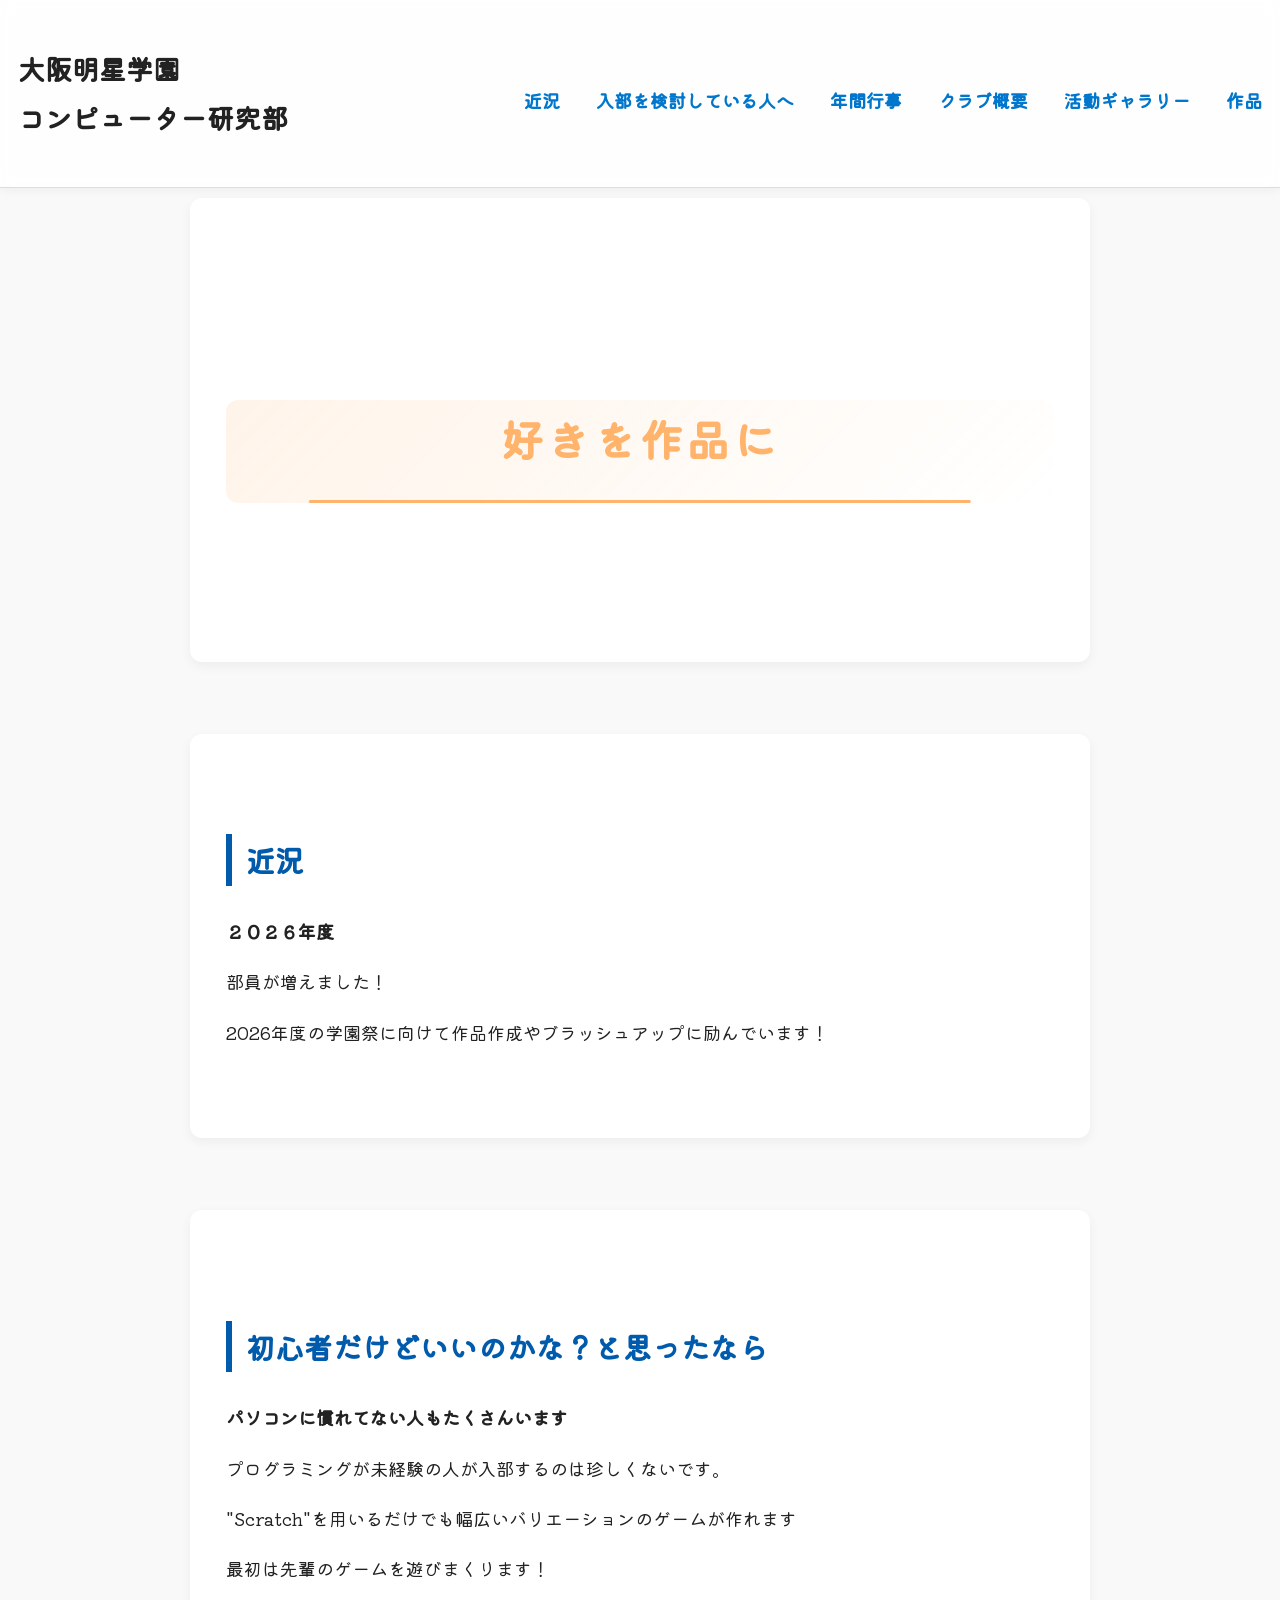
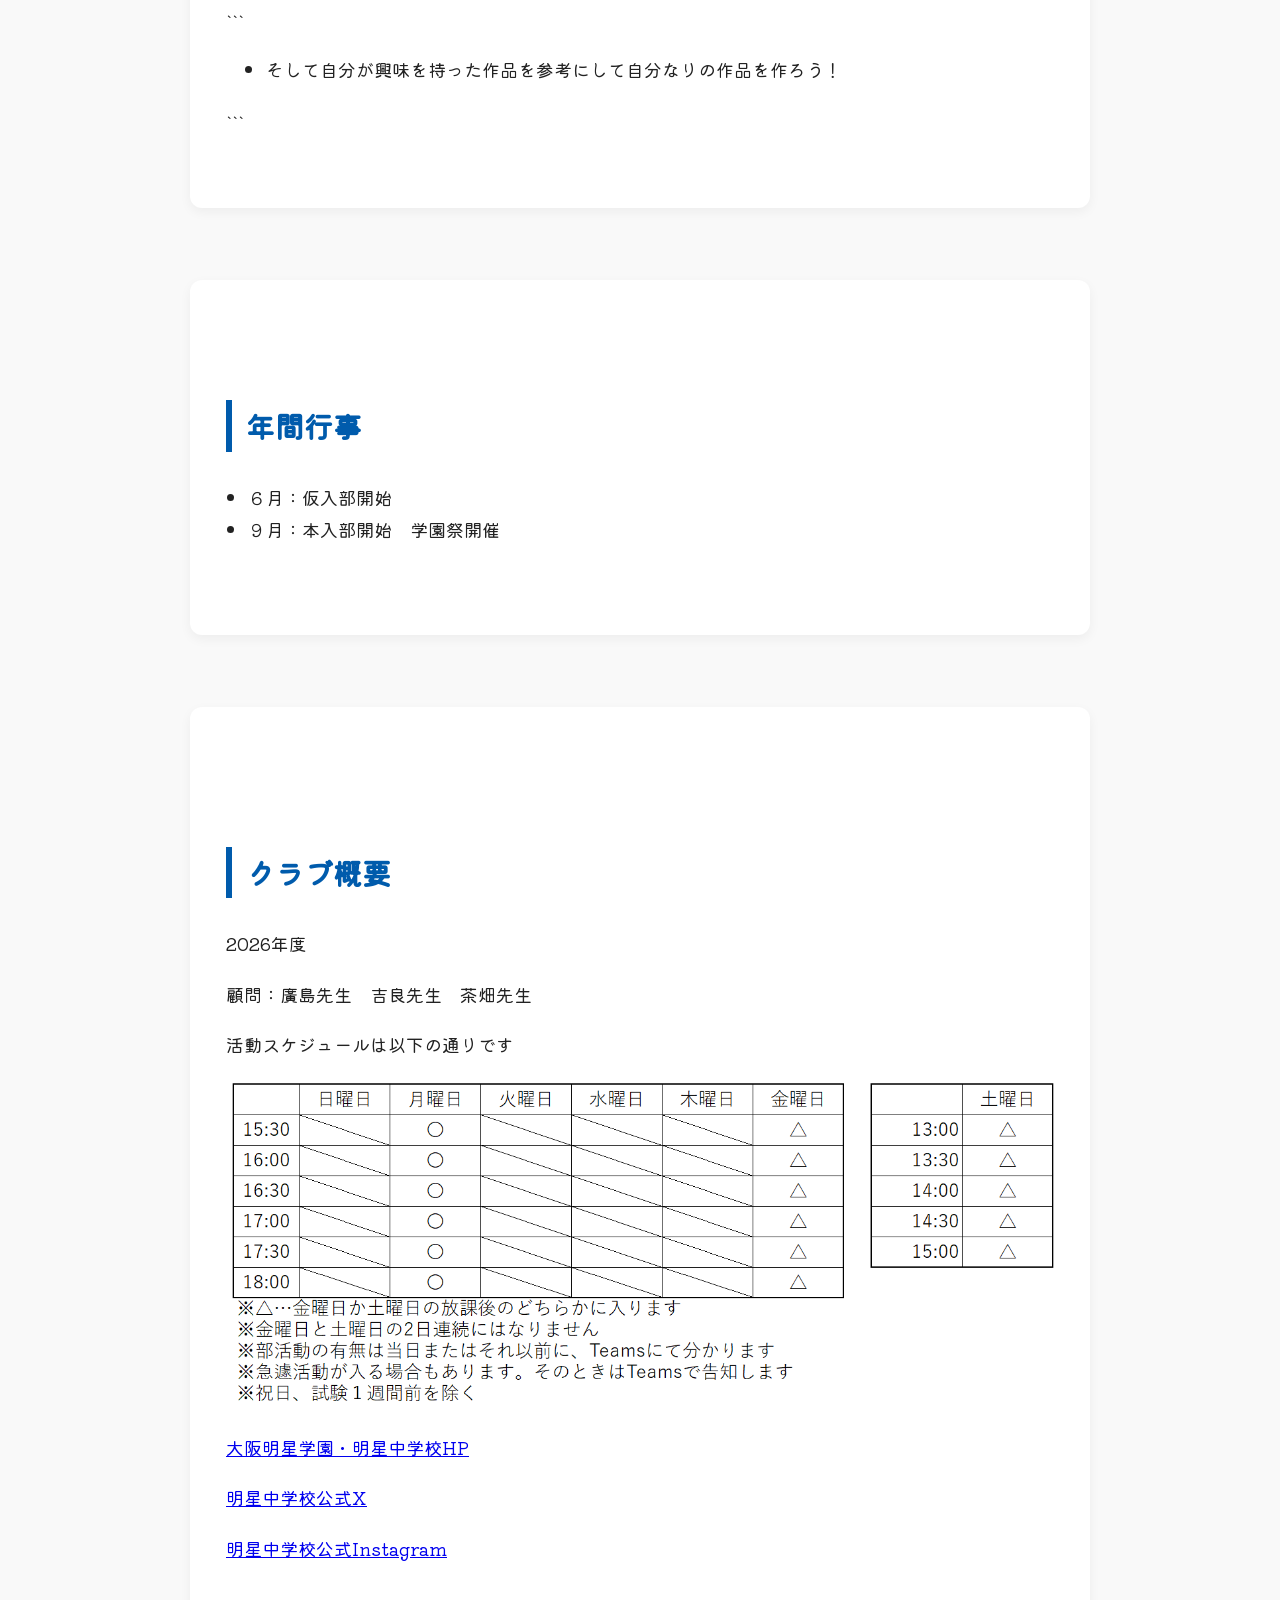
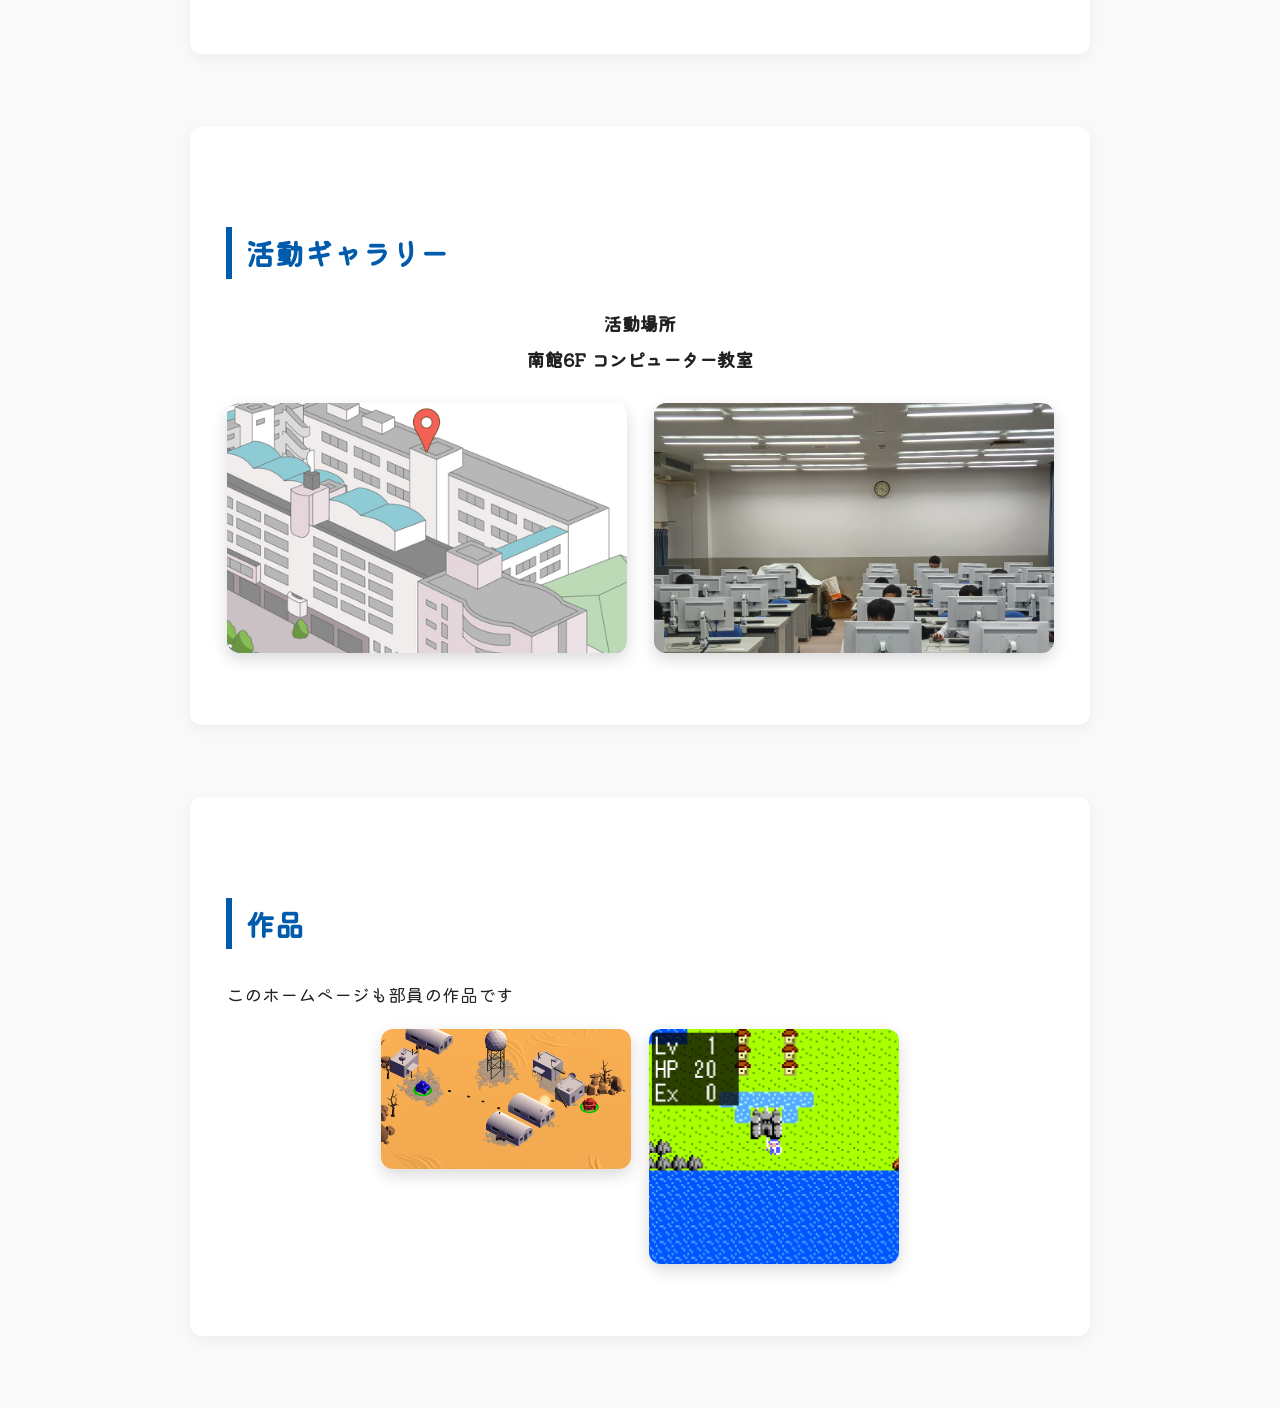
<file: index.html>
<!DOCTYPE html>

<html lang="ja">
<head>
  <meta charset="UTF-8">
  <meta name="viewport" content="width=device-width, initial-scale=1.0">

  <title>明星 コンピューター研究部｜公式サイト</title>

  <link href="main.css" rel="stylesheet">
  <link href="https://fonts.googleapis.com/css2?family=Kiwi+Maru:wght@500&display=swap" rel="stylesheet">

  <meta name="description" content="明星コンピューター研究部の活動紹介、作品展示、イベント情報をまとめた公式サイトです。">
</head>

<body>

<header>
  <h1>
    大阪明星学園<br>
    コンピューター研究部
  </h1>

  <button class="menu-toggle" aria-label="メニューを開く" aria-expanded="false">
    ☰
  </button>

  <nav class="page-nav">
    <a href="#news">近況</a>
    <a href="#for-beginners">入部を検討している人へ</a>
    <a href="#events">年間行事</a>
    <a href="#overview">クラブ概要</a>
    <a href="#gallery">活動ギャラリー</a>
    <a href="#works">作品</a>
  </nav>
</header>

<section id="catchphrase">
  <h2 class="catchphrase">好きを作品に</h2>
</section>

<section id="news">
  <h3 class="section-title">近況</h3>

  <p><strong>２０２６年度</strong></p>
  <p>部員が増えました！</p>
  <p>2026年度の学園祭に向けて作品作成やブラッシュアップに励んでいます！</p>
</section>

<section id="for-beginners">
  <h4 class="section-title">初心者だけどいいのかな？と思ったなら</h4>

  <p><strong>パソコンに慣れてない人もたくさんいます</strong></p>
  <p>プログラミングが未経験の人が入部するのは珍しくないです。</p>
  <p>"Scratch"を用いるだけでも幅広いバリエーションのゲームが作れます</p>

  <div>
    <p>最初は先輩のゲームを遊びまくります！</p>

```
<ul>
  <li>そして自分が興味を持った作品を参考にして自分なりの作品を作ろう！</li>
</ul>
```

  </div>
</section>

<section id="events">
  <h5 class="section-title">年間行事</h5>

  <ul>
    <li>６月：仮入部開始</li>
    <li>９月：本入部開始　学園祭開催</li>
  </ul>
</section>

<section id="overview">
  <h6 class="section-title">クラブ概要</h6>

  <p>2026年度</p>
  <p>顧問：廣島先生　吉良先生　茶畑先生</p>
  <p>活動スケジュールは以下の通りです</p>

  <div class="club-schedule">
    <img src="club-schedule.png" alt="コンピューター研究部の活動時間割">
  </div>

  <p>
    <a href="https://www.meisei.ed.jp/" target="_blank" rel="noopener">
      大阪明星学園・明星中学校HP
    </a>
  </p>

  <p>
    <a href="https://twitter.com/meisei_shinshi" target="_blank" rel="noopener">
      明星中学校公式X
    </a>
  </p>

  <p>
    <a href="https://www.instagram.com/osaka_meisei_gakuen/" target="_blank" rel="noopener">
      明星中学校公式Instagram
    </a>
  </p>
</section>

<section id="gallery">
  <p class="section-title">活動ギャラリー</p>

  <div class="gallery">

    <div class="gallery-text">
      <p><strong>活動場所</strong></p>
      <p><strong>南館6F コンピューター教室</strong></p>
    </div>

    <div class="gallery-images">
      <img src="clubroom_map_v2.png" alt="S605 コンピューター教室の場所">
      <img src="activity_picture_2026_03_06.png" alt="活動の様子">
    </div>

  </div>
</section>
  
<section id="works">
  <p class="section-title">作品</p>
  <p>このホームページも部員の作品です</p>

  <div class="gallery">
    <img src="photo_of_playing.png" alt="部員が制作した作品の例">
    <img src="photo_of_playing_2.png" alt="部員が制作した作品の例 2">
  </div>
</section>
  
<script>
  const toggleButton = document.querySelector('.menu-toggle');
  const nav = document.querySelector('.page-nav');
  const navLinks = document.querySelectorAll('.page-nav a');

  // ハンバーガーボタン
  toggleButton.addEventListener('click', () => {
    const isOpen = nav.classList.toggle('show');

    toggleButton.setAttribute('aria-expanded', isOpen);
  });

  // メニュー項目をクリックしたらメニューを閉じる
  navLinks.forEach(link => {
    link.addEventListener('click', () => {
      nav.classList.remove('show');
      toggleButton.setAttribute('aria-expanded', 'false');
    });
  });

  // スクロール時のヘッダー
  window.addEventListener('scroll', () => {
    const header = document.querySelector('header');

    if (window.scrollY > 50) {
      header.classList.add('scrolled');
    } else {
      header.classList.remove('scrolled');
    }
  });
</script>

</body>
</html>
</file>
<file: main.css>
@charset "utf-8";

/* ============================
   基本
   ============================ */

html {
  scroll-behavior: smooth;
}

body {
  background-color: #f9f9f9;
  font-family: 'Kiwi Maru', serif;
  font-size: 18px;
  line-height: 1.8;
  color: #222;
  margin: 0;
  padding: 0;
}


/* ============================
   ヘッダー
   ============================ */

header {
  display: flex;
  justify-content: space-between;
  align-items: center;
  flex-wrap: wrap;

  position: fixed;
  top: 0;
  left: 0;

  width: 100%;
  box-sizing: border-box;

  padding: 2.5em 1em;

  background: rgba(255, 255, 255, 0.85);
  backdrop-filter: blur(6px);

  border-bottom: 1px solid #ddd;
  box-shadow: 0 2px 10px rgba(0, 0, 0, 0.05);

  z-index: 1000;

  transition:
    padding 0.35s ease,
    background 0.35s ease,
    box-shadow 0.35s ease;
}

header.scrolled {
  background: rgba(255, 255, 255, 0.75);
  padding: 1.2em 1em;
  box-shadow: 0 2px 12px rgba(0, 0, 0, 0.08);
}

header h1 {
  font-size: 1.5em;
  margin: 0;
  flex: 1;
  text-align: left;
}


/* ============================
   ハンバーガーボタン
   ============================ */

.menu-toggle {
  display: block;

  position: fixed;
  top: 1em;
  right: 1em;

  background: none;
  border: none;

  font-size: 28px;
  cursor: pointer;

  padding: 0.5em 1em;

  color: #0077cc;

  z-index: 1002;
}


/* ============================
   ナビゲーション
   ============================ */

.page-nav {
  display: flex;
  flex-wrap: wrap;

  justify-content: center;
  gap: 2em;

  margin-top: 1em;
}

.page-nav a {
  position: relative;

  color: #0077cc;
  text-decoration: none;
  font-weight: bold;

  padding-bottom: 4px;
}

.page-nav a:hover {
  text-decoration: none;
}

.page-nav a::after {
  content: "";

  position: absolute;
  left: 0;
  bottom: 0;

  width: 0;
  height: 2px;

  background-color: #005bac;

  transition: width 0.3s ease;
}

.page-nav a:hover::after {
  width: 100%;
}


/* ============================
   キャッチコピー
   ============================ */

.catchphrase {
  font-size: 2.4em;
  text-align: center;

  margin: 3em 0 2em;

  color: #ffb36b;

  letter-spacing: 0.08em;

  position: relative;
  padding-bottom: 0.6em;

  background: linear-gradient(
    135deg,
    rgba(255, 179, 107, 0.15),
    rgba(255, 255, 255, 0)
  );

  border-radius: 12px;

  opacity: 0;

  transform: translateY(20px);

  animation: catchFade 1.4s ease-out forwards;
}

.catchphrase::after {
  content: "";

  position: absolute;

  bottom: 0;
  left: 50%;

  width: 80%;
  height: 3px;

  background-color: #ffb36b;

  transform: translateX(-50%);

  border-radius: 2px;
}


/* ============================
   セクション
   ============================ */

section {
  background-color: #ffffff;

  border-radius: 12px;

  box-shadow: 0 4px 12px rgba(0, 0, 0, 0.05);

  padding: 4em 2em;

  margin: 4em auto;

  max-width: 900px;

  box-sizing: border-box;

  scroll-margin-top: 130px;
}


/* ============================
   セクションタイトル
   ============================ */

.section-title {
  font-size: 1.6em;

  font-weight: 600;

  border-left: 6px solid #005bac;

  padding-left: 0.5em;

  margin-bottom: 1em;

  color: #005bac;
}


/* ============================
   年間行事
   ============================ */

#events ul {
  padding-left: 1.2em;

  overflow-wrap: break-word;
  word-break: break-word;
}


/* ============================
   活動ギャラリー
   ============================ */

#gallery .gallery {
  display: block;
}


/* 活動場所の文字 */

#gallery .gallery-text {
  text-align: center;
  margin-bottom: 1.5em;
}

#gallery .gallery-text p {
  margin: 0.2em 0;
}


/* 写真2枚 */

#gallery .gallery-images {
  display: flex;

  justify-content: center;
  align-items: center;

  gap: 1.5em;
}


/* 活動ギャラリーの写真 */

#gallery .gallery-images img {
  width: calc(50% - 0.75em);

  max-width: 400px;

  height: 250px;

  object-fit: cover;

  border-radius: 12px;

  box-shadow: 0 6px 16px rgba(0, 0, 0, 0.15);

  transition:
    transform 0.2s ease,
    box-shadow 0.2s ease;
}

#gallery .gallery-images img:hover {
  transform: translateY(-4px);

  box-shadow: 0 10px 24px rgba(0, 0, 0, 0.2);
}


/* ============================
   作品
   ============================ */

#works .gallery {
  display: flex;

  flex-wrap: wrap;

  justify-content: center;
  align-items: flex-start;

  gap: 1em;
}


/* 作品の画像 */

#works .gallery img {
  width: 250px;

  max-width: 250px;

  height: auto;

  flex: 0 0 250px;

  border-radius: 12px;

  box-shadow: 0 6px 16px rgba(0, 0, 0, 0.15);

  transition:
    transform 0.2s ease,
    box-shadow 0.2s ease;
}

#works .gallery img:hover {
  transform: translateY(-4px);

  box-shadow: 0 10px 24px rgba(0, 0, 0, 0.2);
}


/* ============================
   活動スケジュール
   ============================ */

.club-schedule img {
  max-width: 100%;

  height: auto;

  display: block;
}


/* ============================
   PC
   ============================ */

@media screen and (min-width: 769px) {

  body {
    padding-top: 7em;
  }

  .menu-toggle {
    display: none;
  }

  .page-nav {
    display: flex;

    position: static;
  }
}


/* ============================
   スマートフォン
   ============================ */

@media screen and (max-width: 768px) {

  body {
    font-size: 16px;

    /* 固定ヘッダーの分 */
    padding-top: 7em;

    padding-left: 1em;
    padding-right: 1em;
  }


  /* スマホでもヘッダーを固定 */

  header {
    flex-direction: column;

    align-items: flex-start;

    padding: 1.5em 1em;
  }


  /* ============================
     ハンバーガーメニュー
     ============================ */

  .page-nav {
    display: none;

    flex-direction: column;

    align-items: center;

    position: fixed;

    top: 0;
    left: 0;

    width: 100%;
    height: 100vh;

    max-height: 100vh;

    box-sizing: border-box;

    overflow-y: auto;

    padding: 5em 1em 2em;

    margin: 0;

    background: rgba(255, 255, 255, 0.95);

    backdrop-filter: blur(6px);

    gap: 0.8em;

    z-index: 1001;
  }


  /* メニューを開いた状態 */

  .page-nav.show {
    display: flex;
  }


  /* メニュー項目 */

  .page-nav a {
    display: block;

    width: 100%;

    max-width: 500px;

    box-sizing: border-box;

    padding: 0.6em 1em;

    text-align: center;

    z-index: 1002;
  }


  /* ============================
     セクション
     ============================ */

  section {
    padding: 2em 1em;

    margin: 2em 0;

    scroll-margin-top: 100px;
  }


  /* ============================
     活動ギャラリー
     ============================ */

  #gallery .gallery-images {
    flex-direction: column;

    gap: 1em;
  }

  #gallery .gallery-images img {
    width: 100%;

    max-width: 400px;

    height: auto;
  }


  /* ============================
     作品
     ============================ */

  #works .gallery {
    display: flex;

    flex-direction: column;

    align-items: center;

    gap: 1em;
  }

  #works .gallery img {
    width: 90%;

    max-width: 250px;

    flex: 0 1 250px;

    height: auto;
  }

}


/* ============================
   フェードイン
   ============================ */

@keyframes catchFade {

  0% {
    opacity: 0;
    transform: translateY(20px);
  }

  100% {
    opacity: 1;
    transform: translateY(0);
  }

}
</file>
